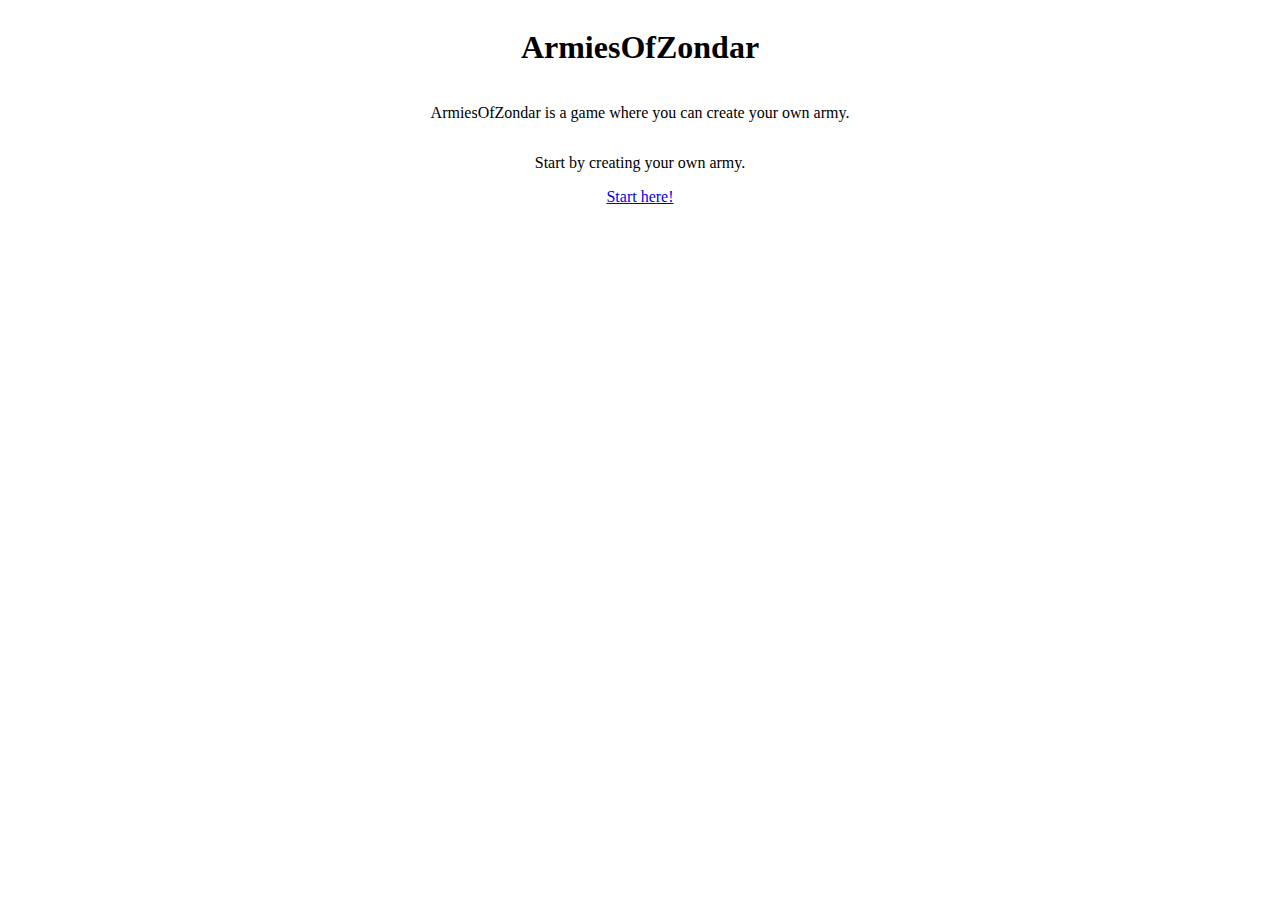
<file: index.html>
<!DOCTYPE html>
<html lang="en">
<head>
    <meta charset="UTF-8">
    <meta name="viewport" content="width=device-width, initial-scale=1.0">
    <title>ArmiesOfZondar</title>
</head>
<body>
    <div style="display: flex; flex-direction: column; justify-content: center; width: 100%; align-items: center;">
        <header>
            <h1>ArmiesOfZondar</h1>
        </header>
        <p>ArmiesOfZondar is a game where you can create your own army.</p>
        <p>Start by creating your own army.</p>
    
        <a href="gathering-army.html">Start here!</a>
    </div>
</body>
</html>
</file>
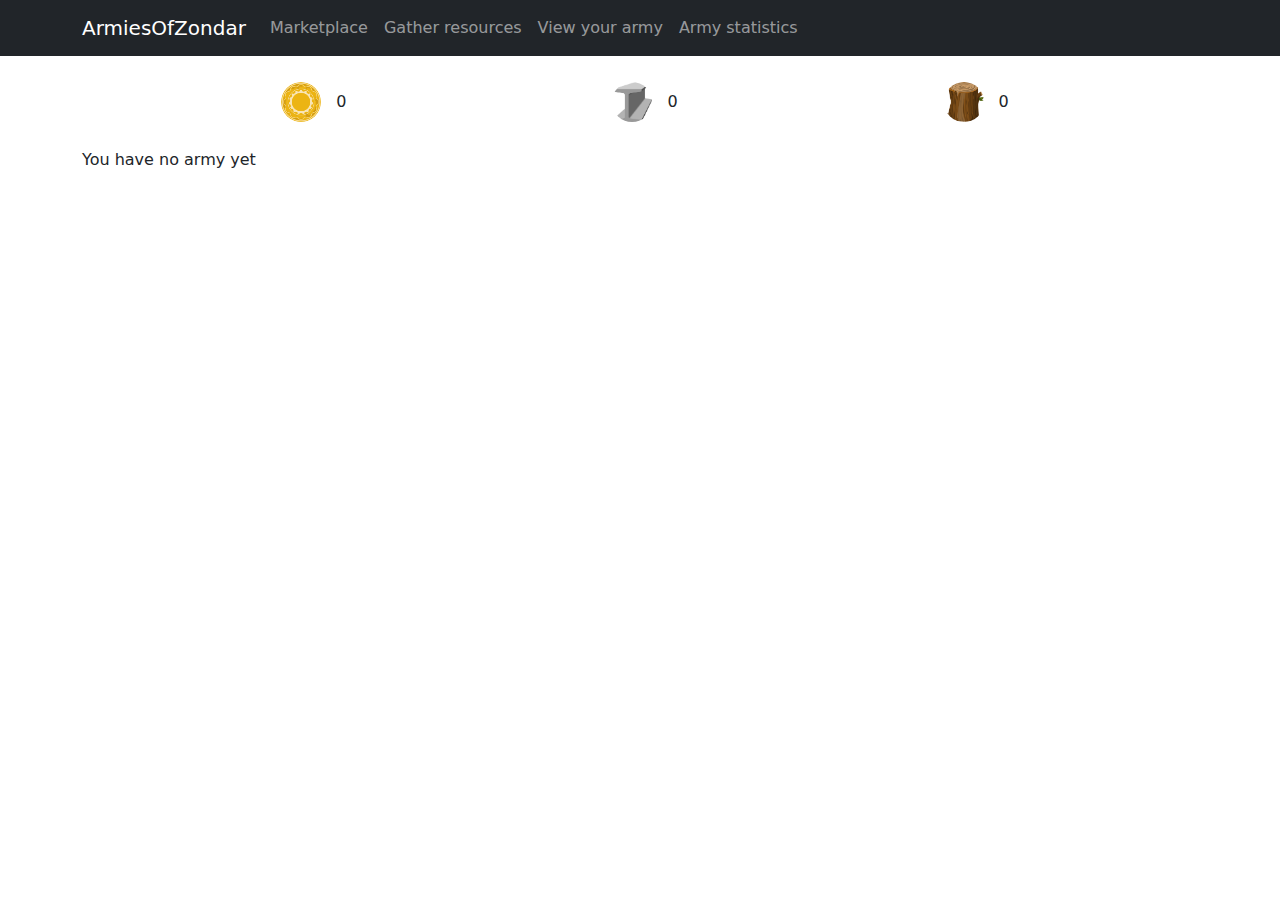
<file: army-kpi.html>
<!DOCTYPE html>
<html lang="en">

<head>
    <meta charset="UTF-8">
    <meta name="viewport" content="width=device-width, initial-scale=1.0">
    <title>Army game</title>
    <link rel="stylesheet" href="https://cdn.jsdelivr.net/npm/bootstrap@5.3.0/dist/css/bootstrap.min.css">
    <link rel="stylesheet" href="css/main.css">
    <script defer src="https://cdn.jsdelivr.net/npm/bootstrap@5.3.0/dist/js/bootstrap.bundle.min.js"></script>
    <script defer src="scripts/navigation.js"></script>
    <script type="module" src="scripts/resource.js"></script>
    <script type="module" src="scripts/army-kpi.js"></script>
</head>

<body>
    <header id="page-header">
        <!--Navbar gets placed here by the navigation handler-->
    </header>
    <section id="resource-container" class="resourceIconsContainer mt-3">
        <!--Resource overview is placed here by the resource handler-->
    </section>
    <div class="container mt-3">
        <main>
            <section id="statistics-container" class="row mb-5">
                <!--Armyitems for the marketplace.-->
            </section>
        </main>
    </div>
    <section>

    </section>
</body>

</html>
</file>
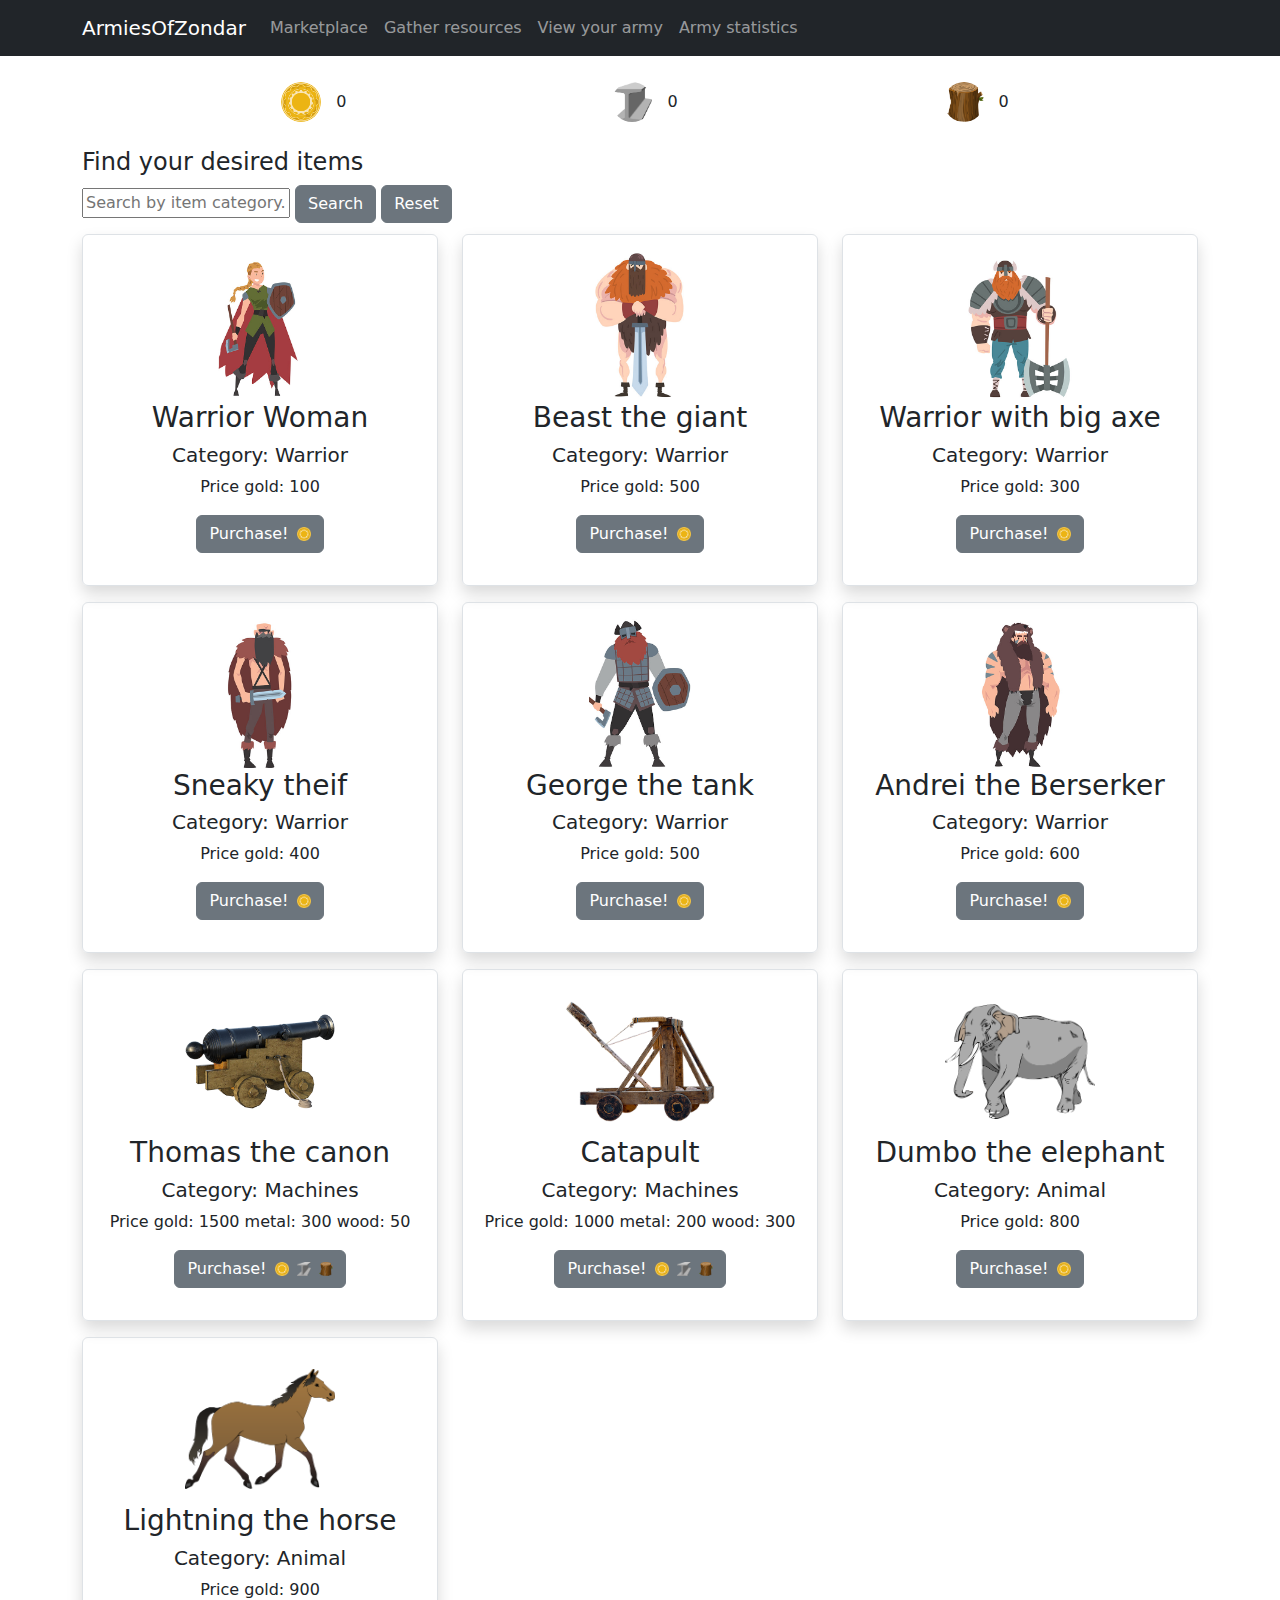
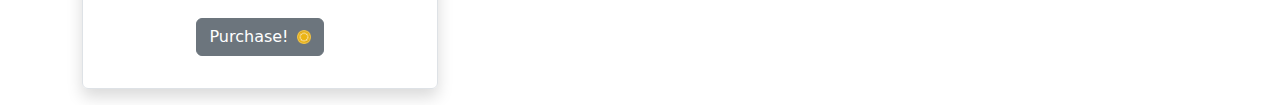
<file: gathering-army.html>
<!DOCTYPE html>
<html lang="en">
<head>
    <meta charset="UTF-8">
    <meta name="viewport" content="width=device-width, initial-scale=1.0">
    <title>Army game</title>
    <link rel="icon" type="image/png" href="/images/gold-coin.png">
    <link rel="stylesheet" href="https://cdn.jsdelivr.net/npm/bootstrap@5.3.0/dist/css/bootstrap.min.css">
    <link rel="stylesheet" href="css/main.css">
    <script defer src="https://cdn.jsdelivr.net/npm/bootstrap@5.3.0/dist/js/bootstrap.bundle.min.js"></script>
    <script defer src="scripts/navigation.js"></script>
    <script type="module" src="scripts/resource.js"></script>
    <script type="module" src="scripts/gathering-army.js"></script>
</head>
<body>
    <header id="page-header">
        <!--Navbar gets placed here by the navigation handler-->
    </header>
    <section id="resource-container" class="resourceIconsContainer mt-3">
        <!--Resource overview is placed here by the resource handler-->
    </section>
    <div class="container align-items-center mt-3">
        <main>
            <h4>Find your desired items</h4>
            <div class="align-items-center">
                <input type="text" id="search-input" placeholder="Search by item category..." class="mb-3">
                <button class="btn btn-secondary" id="search-button">Search</button>
                <button class="btn btn-secondary" id="reset-button">Reset</button>
                <span id="feedback-container">
                    <!--Feedback is placed here when you purchase an item-->
                </span>
            </div>
            <section id="marketplace-container" class="row">
                <!--Armyitems for the marketplace.-->
            </section>
        </main>
    </div>

</body>
</html>
</file>
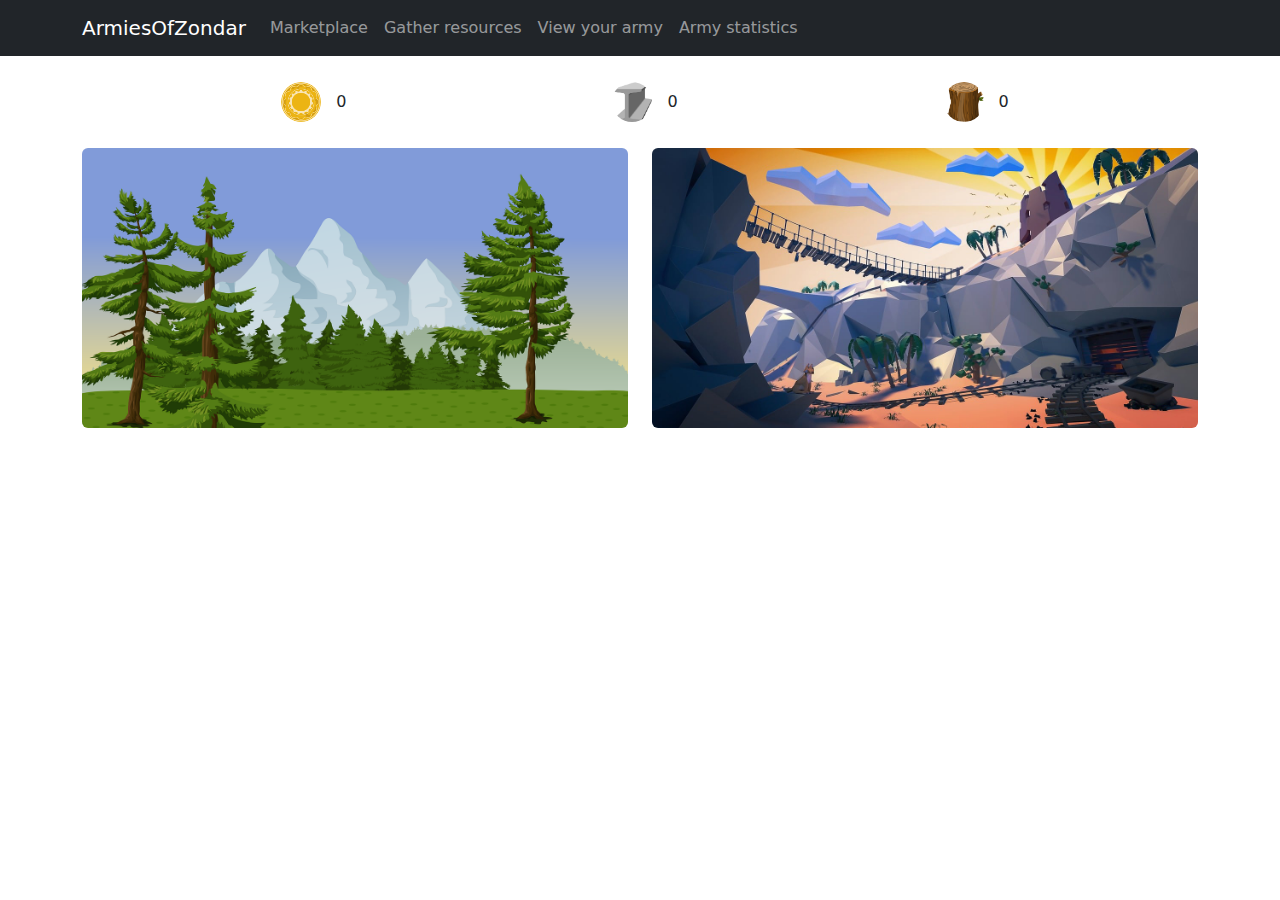
<file: getting-resources.html>
<!DOCTYPE html>
<html lang="en">
<head>
    <meta charset="UTF-8">
    <meta name="viewport" content="width=device-width, initial-scale=1.0">
    <title>Army game</title>
    <link rel="stylesheet" href="https://cdn.jsdelivr.net/npm/bootstrap@5.3.0/dist/css/bootstrap.min.css">
    <link rel="stylesheet" href="css/main.css">
    <script defer src="https://cdn.jsdelivr.net/npm/bootstrap@5.3.0/dist/js/bootstrap.bundle.min.js"></script>
    <script defer src="scripts/navigation.js"></script>
    <script type="module" src="scripts/resource.js"></script>
    <script type="module" src="scripts/getting-resources.js"></script>
</head>
<body>
    <header id="page-header">
        <!--Navbar gets placed here by the navigation handler-->
    </header>
    <section id="resource-container" class="resourceIconsContainer mt-3">
        <!--Resource overview is placed here by the resource handler-->
    </section>
    <div class="container mt-3">
        <main>
            <section class="row">
                <article class="col-12 col-md-6 col-lg-6 mb-3" id="woods-of-ghalduz">
                    <img src="images/woods-of-ghalduz.png" alt="woods-of-ghalduz. Img." class="w-100 rounded">
                </article>
                <article class="col-12 col-md-6 col-lg-6" id="mines-of-thiartha">
                    <img src="images/mines-of-thiartha.jpg" alt="mines-of-thiartha. Img" class="w-100 rounded">
                </article>
            </section>
        </main>
    </div>
    <section>
        
    </section>
</body>
</html>
</file>
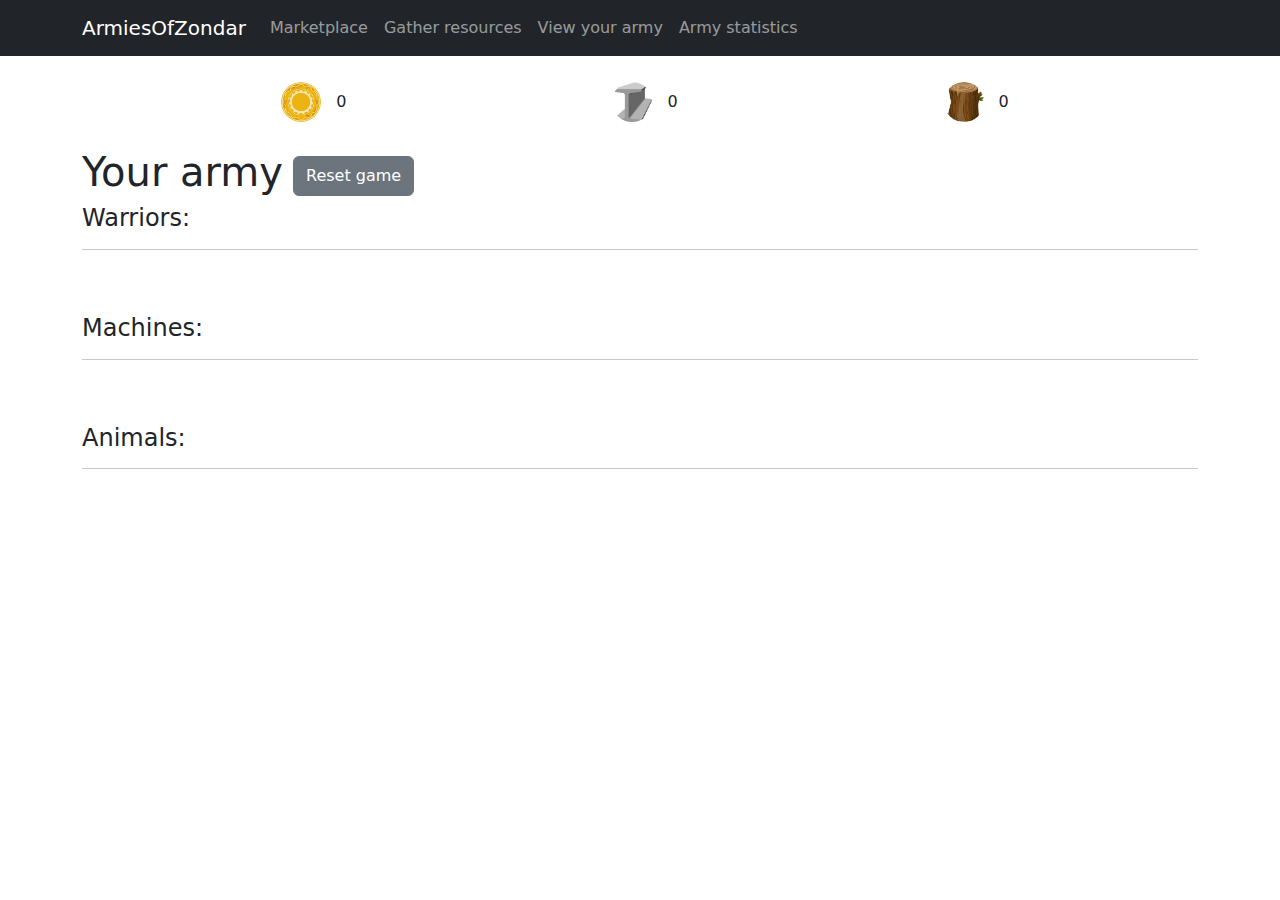
<file: your-army.html>
<!DOCTYPE html>
<html lang="en">

<head>
    <meta charset="UTF-8">
    <meta name="viewport" content="width=device-width, initial-scale=1.0">
    <title>Army game</title>
    <link rel="stylesheet" href="https://cdn.jsdelivr.net/npm/bootstrap@5.3.0/dist/css/bootstrap.min.css">
    <link rel="stylesheet" href="css/main.css">
    <script defer src="https://cdn.jsdelivr.net/npm/bootstrap@5.3.0/dist/js/bootstrap.bundle.min.js"></script>
    <script defer src="scripts/navigation.js"></script>
    <script type="module" src="scripts/resource.js"></script>
    <script type="module" src="scripts/your-army.js"></script>
</head>

<body>
    <header id="page-header">
        <!--Navbar gets placed here by the navigation handler-->
    </header>
    <section id="resource-container" class="resourceIconsContainer mt-3">
        <!--Resource overview is placed here by the resource handler-->
    </section>
    <div class="container mt-3">
        <main>
            <div style="display: flex; gap: 10px; align-items: center;">
                <h1>Your army</h1><button class="btn btn-secondary" style="height: 40px;" id="reset-button">Reset game</button>
            </div>
            <h4>Warriors:</h4>
            <hr>
            <section id="warrior-container" class="row mb-5">
                <!--Warrior for the marketplace.-->

            </section>
            <h4>Machines:</h4>
            <hr>
            <section id="warmachine-container" class="row mb-5">
                <!--WarMachines for the marketplace.-->
            </section>
            <h4>Animals:</h4>
            <hr>
            <section id="animal-container" class="row mb-5">
                <!--Animals for the marketplace.-->
            </section>
        </main>
    </div>
    <section>

    </section>
</body>

</html>
</file>
<file: css/main.css>
.resourceIconsContainer{
    display: flex;
    justify-content: center;
    align-items: center;
    flex-wrap: wrap;
    gap: 20%;
}

.resourceIconsInnerContainer {
    display: flex;
    align-items: center;
    gap: 5px;
}

.resourceIconsContainer .resourceIcon {
    width: 40px;
    height: 40px;
    margin: 10px;
    border-radius: 50%;
    background-color: #fff;
    display: flex;
    justify-content: center;
    align-items: center;
    flex-direction: column;
    cursor: pointer;
    transition: all 0.3s ease;
}

#woods-of-ghalduz:hover {
    cursor: url('../images/axe-cursor.png'), auto;
    transform: scale(1.01);
}

#mines-of-thiartha:hover {
    cursor: url('../images/pickaxe-cursor.png'), auto;
    transform: scale(1.01);
}
</file>
